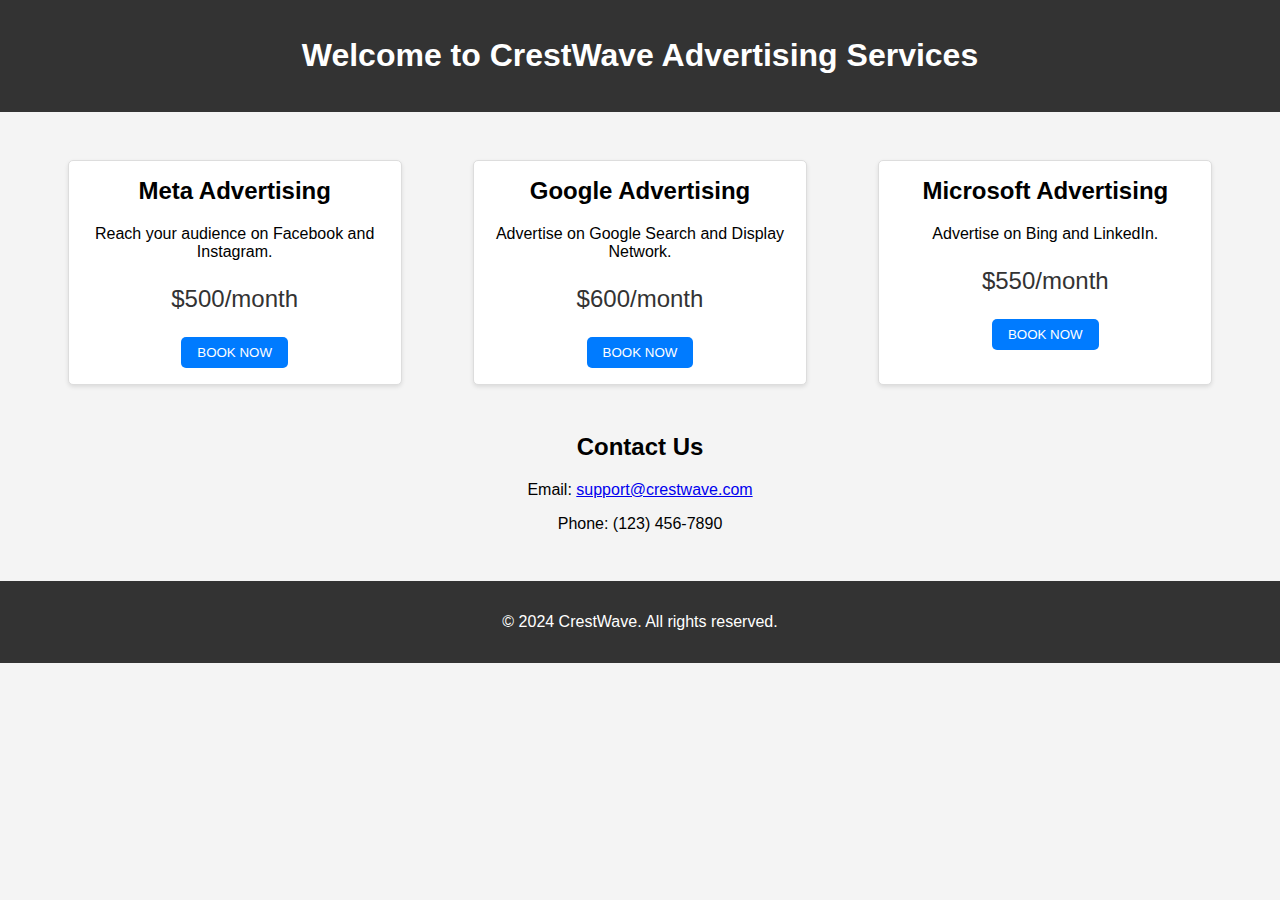
<file: ad1.html>
<!DOCTYPE html>
<html lang="en">
<head>
    <meta charset="UTF-8">
    <meta name="viewport" content="width=device-width, initial-scale=1.0">
    <title>CrestWave Advertising Services</title>
    <style>
        body {
            font-family: Arial, sans-serif;
            margin: 0;
            padding: 0;
            background-color: #f4f4f4;
        }
        header {
            background-color: #333;
            color: #fff;
            padding: 1rem 0;
            text-align: center;
        }
        main {
            padding: 2rem;
        }
        .pricing {
            display: flex;
            justify-content: space-around;
            flex-wrap: wrap;
        }
        .card {
            background-color: #fff;
            border: 1px solid #ddd;
            border-radius: 5px;
            box-shadow: 0 2px 4px rgba(0, 0, 0, 0.1);
            margin: 1rem;
            padding: 1rem;
            text-align: center;
            width: 300px;
        }
        .card h2 {
            margin-top: 0;
        }
        .price {
            font-size: 1.5rem;
            color: #333;
        }
        button {
            background-color: #007bff;
            border: none;
            border-radius: 5px;
            color: #fff;
            cursor: pointer;
            padding: 0.5rem 1rem;
            text-transform: uppercase;
        }
        button:hover {
            background-color: #0056b3;
        }
        footer {
            background-color: #333;
            color: #fff;
            padding: 1rem 0;
            text-align: center;
        }
        .contact-info {
            margin-top: 2rem;
            text-align: center;
        }
    </style>
</head>
<body>
    <header>
        <h1>Welcome to CrestWave Advertising Services</h1>
    </header>
    <main>
        <section class="pricing">
            <div class="card">
                <h2>Meta Advertising</h2>
                <p>Reach your audience on Facebook and Instagram.</p>
                <p class="price">$500/month</p>
                <button onclick="bookNow('Meta Advertising')">Book Now</button>
            </div>
            <div class="card">
                <h2>Google Advertising</h2>
                <p>Advertise on Google Search and Display Network.</p>
                <p class="price">$600/month</p>
                <button onclick="bookNow('Google Advertising')">Book Now</button>
            </div>
            <div class="card">
                <h2>Microsoft Advertising</h2>
                <p>Advertise on Bing and LinkedIn.</p>
                <p class="price">$550/month</p>
                <button onclick="bookNow('Microsoft Advertising')">Book Now</button>
            </div>
        </section>
        <section class="contact-info">
            <h2>Contact Us</h2>
            <p>Email: <a href="mailto:support@crestwave.com">support@crestwave.com</a></p>
            <p>Phone: (123) 456-7890</p>
        </section>
    </main>
    <footer>
        <p>© 2024 CrestWave. All rights reserved.</p>
    </footer>
    <script>
        function bookNow(service) {
            alert(`You have selected ${service}. Our team will contact you soon!`);
        }
    </script>
</body>
</html>
</file>
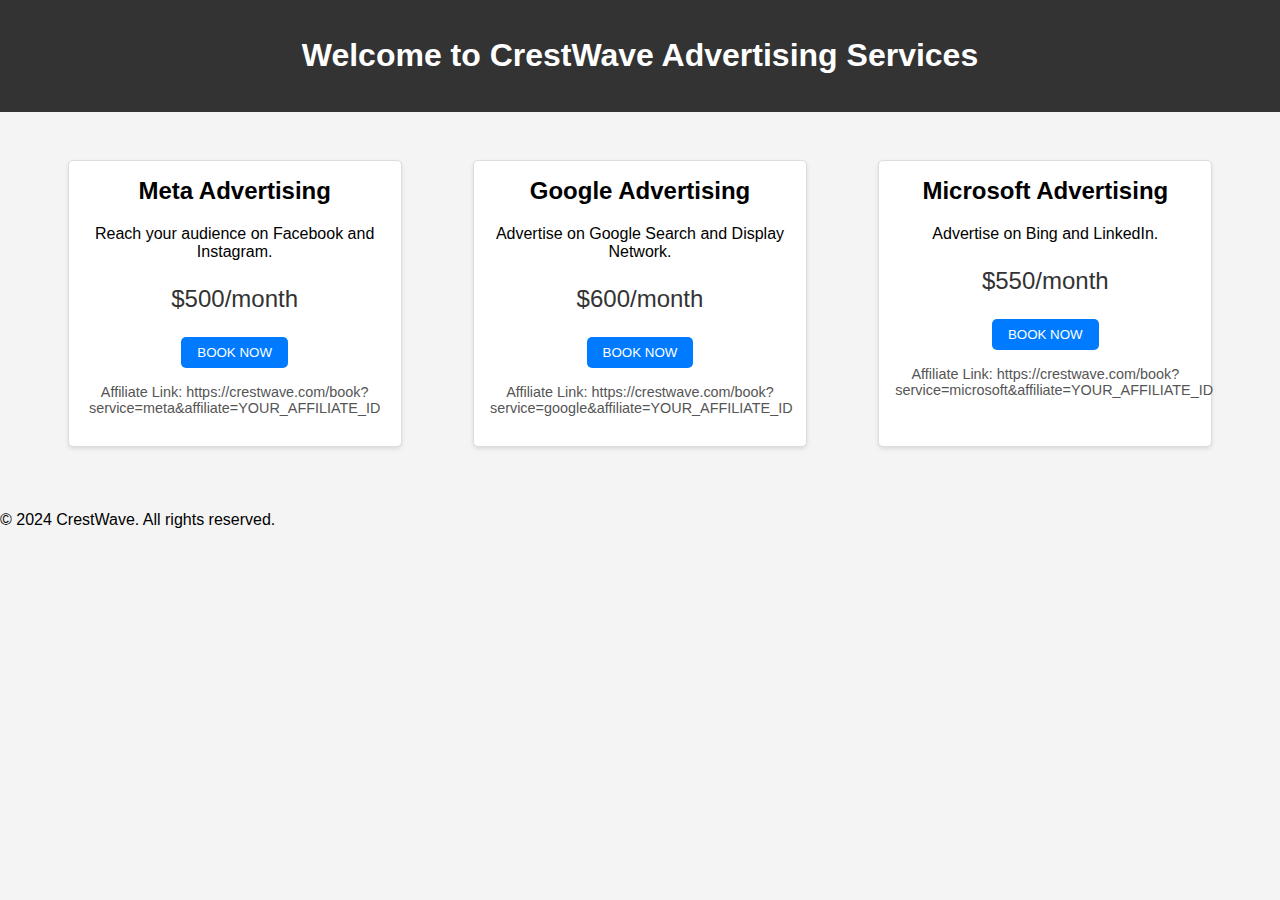
<file: af.html>
<!DOCTYPE html>
<html lang="en">
<head>
    <meta charset="UTF-8">
    <meta name="viewport" content="width=device-width, initial-scale=1.0">
    <title>CrestWave Advertising Services</title>
    <style>
        body {
            font-family: Arial, sans-serif;
            margin: 0;
            padding: 0;
            background-color: #f4f4f4;
        }
        header {
            background-color: #333;
            color: #fff;
            padding: 1rem 0;
            text-align: center;
        }
        main {
            padding: 2rem;
        }
        .pricing {
            display: flex;
            justify-content: space-around;
            flex-wrap: wrap;
        }
        .card {
            background-color: #fff;
            border: 1px solid #ddd;
            border-radius: 5px;
            box-shadow: 0 2px 4px rgba(0, 0, 0, 0.1);
            margin: 1rem;
            padding: 1rem;
            text-align: center;
            width: 300px;
        }
        .card h2 {
            margin-top: 0;
        }
        .price {
            font-size: 1.5rem;
            color: #333;
        }
        button {
            background-color: #007bff;
            border: none;
            border-radius: 5px;
            color: #fff;
            cursor: pointer;
            padding: 0.5rem 1rem;
            text-transform: uppercase;
        }
        button:hover {
            background-color: #0056b3;
        }
        .affiliate-link {
            margin-top: 1rem;
            font-size: 0.9rem;
            color: #555;
        }
    </style>
</head>
<body>
    <header>
        <h1>Welcome to CrestWave Advertising Services</h1>
    </header>
    <main>
        <section class="pricing">
            <div class="card">
                <h2>Meta Advertising</h2>
                <p>Reach your audience on Facebook and Instagram.</p>
                <p class="price">$500/month</p>
                <button onclick="bookNow('Meta Advertising')">Book Now</button>
                <p class="affiliate-link">Affiliate Link: <span id="meta-affiliate-link"></span></p>
            </div>
            <div class="card">
                <h2>Google Advertising</h2>
                <p>Advertise on Google Search and Display Network.</p>
                <p class="price">$600/month</p>
                <button onclick="bookNow('Google Advertising')">Book Now</button>
                <p class="affiliate-link">Affiliate Link: <span id="google-affiliate-link"></span></p>
            </div>
            <div class="card">
                <h2>Microsoft Advertising</h2>
                <p>Advertise on Bing and LinkedIn.</p>
                <p class="price">$550/month</p>
                <button onclick="bookNow('Microsoft Advertising')">Book Now</button>
                <p class="affiliate-link">Affiliate Link: <span id="microsoft-affiliate-link"></span></p>
            </div>
        </section>
    </main>
    <footer>
        <p>© 2024 CrestWave. All rights reserved.</p>
    </footer>
    <script>
        function bookNow(service) {
            alert(`You have selected ${service}. Our team will contact you soon!`);
        }

        // Function to generate affiliate links
        function generateAffiliateLinks() {
            const affiliateId = 'YOUR_AFFILIATE_ID'; // Replace with actual affiliate ID
            document.getElementById('meta-affiliate-link').innerText = `https://crestwave.com/book?service=meta&affiliate=${affiliateId}`;
            document.getElementById('google-affiliate-link').innerText = `https://crestwave.com/book?service=google&affiliate=${affiliateId}`;
            document.getElementById('microsoft-affiliate-link').innerText = `https://crestwave.com/book?service=microsoft&affiliate=${affiliateId}`;
        }

        // Call the function to generate affiliate links on page load
        window.onload = generateAffiliateLinks;
    </script>
</body>
</html>
</file>
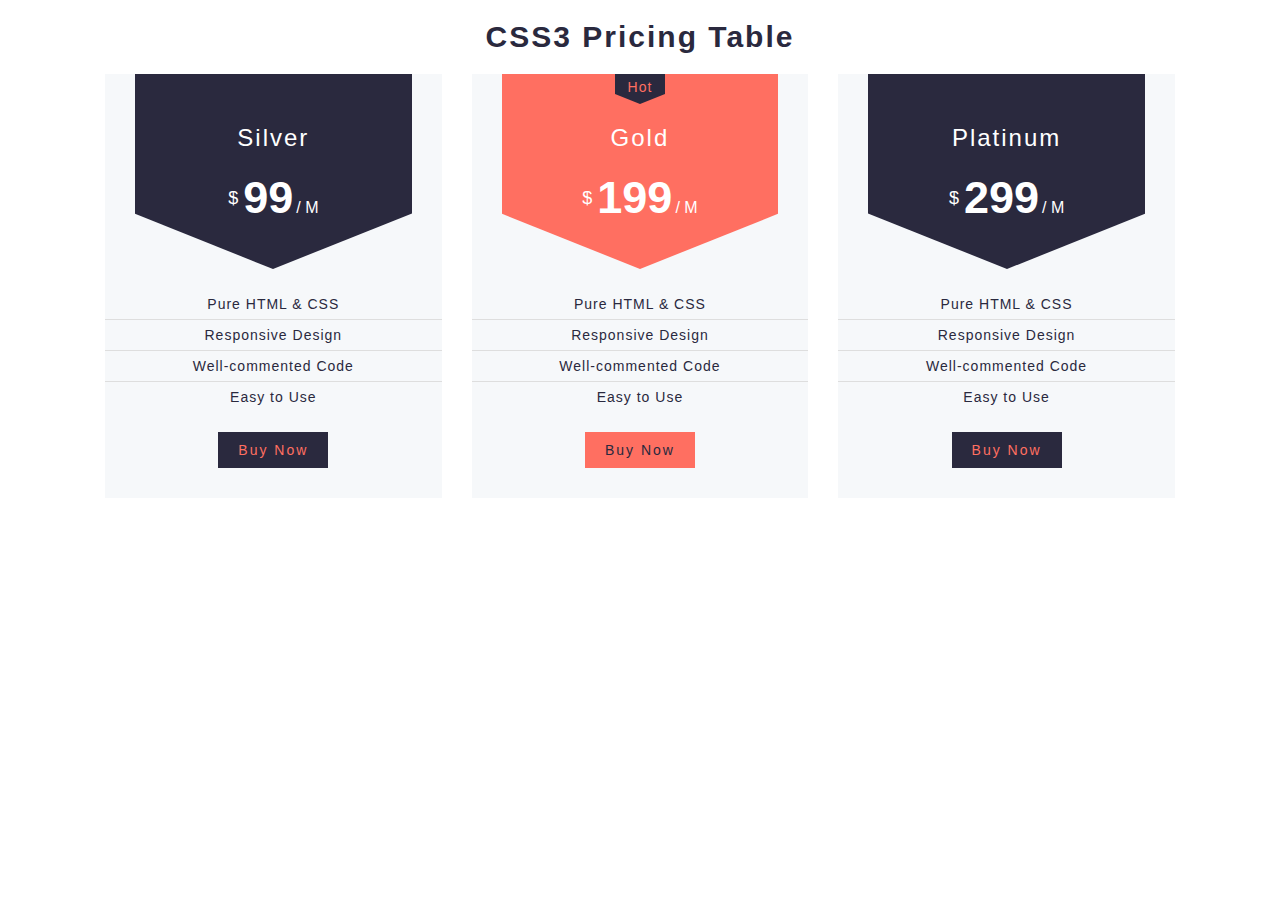
<file: pt5.html>
﻿<!DOCTYPE html>

<html lang="en" xmlns="http://www.w3.org/1999/xhtml">
<head>
    <meta charset="utf-8" />
    <title></title>
</head>
    <link href="pt5.css" rel="stylesheet">

<body>
    <h1 class="demo-title">
  CSS3 Pricing Table<br>
</h1>
<div class="pricing-table">
  <div class="ptable-item">
    <div class="ptable-single">
      <div class="ptable-header">
        <div class="ptable-title">
          <h2>Silver</h2>
        </div>
        <div class="ptable-price">
          <h2><small>$</small>99<span>/ M</span></h2>
        </div>
      </div>
      <div class="ptable-body">
        <div class="ptable-description">
          <ul>
            <li>Pure HTML & CSS</li>
            <li>Responsive Design</li>
            <li>Well-commented Code</li>
            <li>Easy to Use</li>
          </ul>
        </div>
      </div>
      <div class="ptable-footer">
        <div class="ptable-action">
          <a href="">Buy Now</a>
        </div>
      </div>
    </div>
  </div>

  <div class="ptable-item featured-item">
    <div class="ptable-single">
      <div class="ptable-header">
        <div class="ptable-status">
          <span>Hot</span>
        </div>
        <div class="ptable-title">
          <h2>Gold</h2>
        </div>
        <div class="ptable-price">
          <h2><small>$</small>199<span>/ M</span></h2>
        </div>
      </div>
      <div class="ptable-body">
        <div class="ptable-description">
          <ul>
            <li>Pure HTML & CSS</li>
            <li>Responsive Design</li>
            <li>Well-commented Code</li>
            <li>Easy to Use</li>
          </ul>
        </div>
      </div>
      <div class="ptable-footer">
        <div class="ptable-action">
          <a href="">Buy Now</a>
        </div>
      </div>
    </div>
  </div>

  <div class="ptable-item">
    <div class="ptable-single">
      <div class="ptable-header">
        <div class="ptable-title">
          <h2>Platinum</h2>
        </div>
        <div class="ptable-price">
          <h2><small>$</small>299<span>/ M</span></h2>
        </div>
      </div>
      <div class="ptable-body">
        <div class="ptable-description">
          <ul>
            <li>Pure HTML & CSS</li>
            <li>Responsive Design</li>
            <li>Well-commented Code</li>
            <li>Easy to Use</li>
          </ul>
        </div>
      </div>
      <div class="ptable-footer">
        <div class="ptable-action">
          <a href="">Buy Now</a>
        </div>
      </div>
    </div>
  </div>
</div>
</body>
</html>
</file>
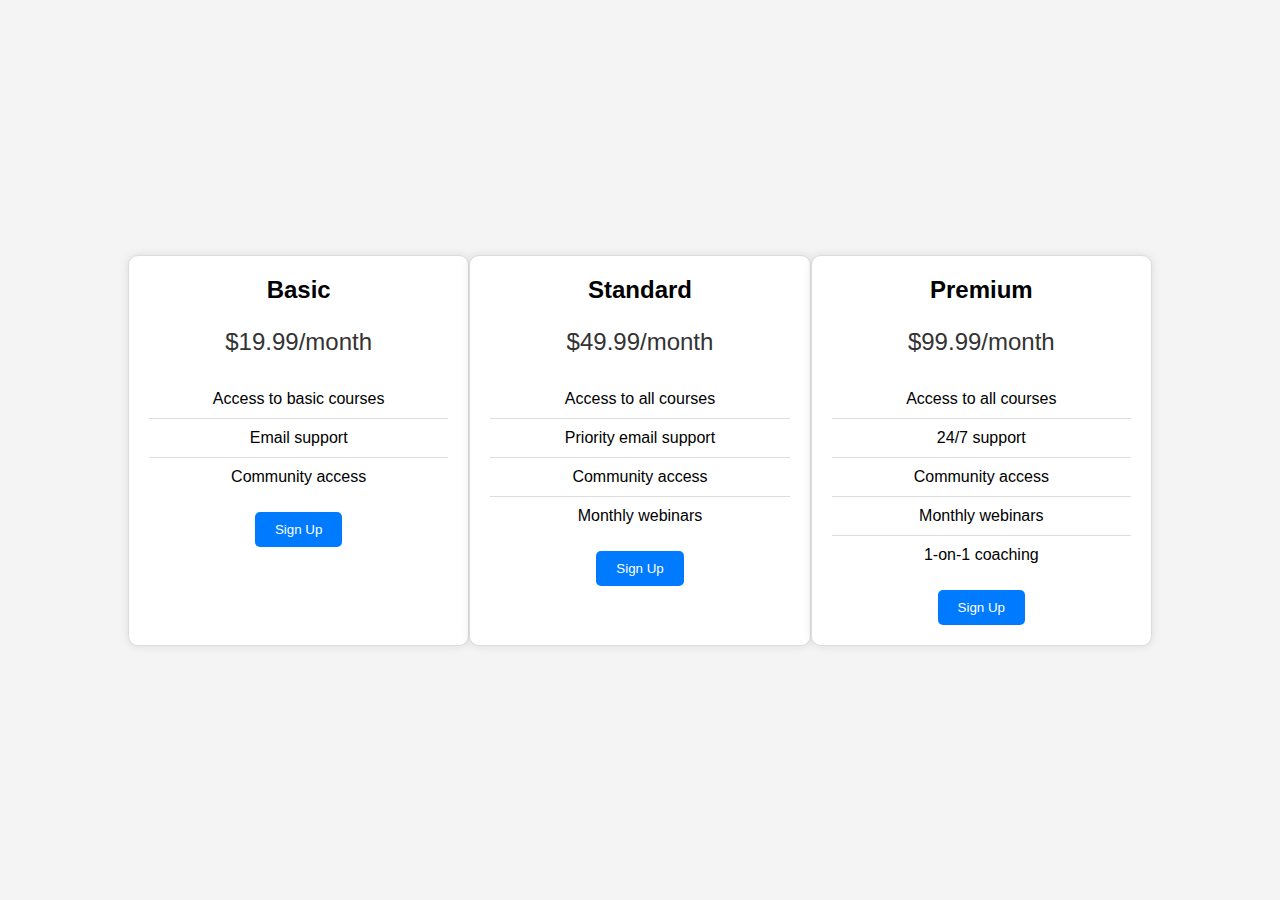
<file: pt6.html>
﻿<!DOCTYPE html>
<html lang="en">
<head>
    <meta charset="UTF-8">
    <meta name="viewport" content="width=device-width, initial-scale=1.0">
    <title>Pricing Table</title>
    <style>
        body {
            font-family: Arial, sans-serif;
            background-color: #f4f4f4;
            display: flex;
            justify-content: center;
            align-items: center;
            height: 100vh;
            margin: 0;
        }
        .pricing-table {
            display: flex;
            justify-content: space-around;
            width: 80%;
            margin: 0 auto;
        }
        .pricing-plan {
            background: #fff;
            border: 1px solid #ddd;
            border-radius: 10px;
            padding: 20px;
            width: 30%;
            text-align: center;
            box-shadow: 0 0 10px rgba(0, 0, 0, 0.1);
        }
        .pricing-plan h2 {
            margin-top: 0;
        }
        .pricing-plan ul {
            list-style: none;
            padding: 0;
        }
        .pricing-plan ul li {
            padding: 10px 0;
            border-bottom: 1px solid #ddd;
        }
        .pricing-plan ul li:last-child {
            border-bottom: none;
        }
        .pricing-plan .price {
            font-size: 24px;
            color: #333;
        }
        .pricing-plan button {
            background: #007bff;
            color: #fff;
            border: none;
            padding: 10px 20px;
            border-radius: 5px;
            cursor: pointer;
        }
        .pricing-plan button:hover {
            background: #0056b3;
        }
    </style>
</head>
<body>
    <div class="pricing-table">
        <div class="pricing-plan">
            <h2>Basic</h2>
            <p class="price">$19.99/month</p>
            <ul>
                <li>Access to basic courses</li>
                <li>Email support</li>
                <li>Community access</li>
            </ul>
            <button>Sign Up</button>
        </div>
        <div class="pricing-plan">
            <h2>Standard</h2>
            <p class="price">$49.99/month</p>
            <ul>
                <li>Access to all courses</li>
                <li>Priority email support</li>
                <li>Community access</li>
                <li>Monthly webinars</li>
            </ul>
            <button>Sign Up</button>
        </div>
        <div class="pricing-plan">
            <h2>Premium</h2>
            <p class="price">$99.99/month</p>
            <ul>
                <li>Access to all courses</li>
                <li>24/7 support</li>
                <li>Community access</li>
                <li>Monthly webinars</li>
                <li>1-on-1 coaching</li>
            </ul>
            <button>Sign Up</button>
        </div>
    </div>
</body>
</html>
</file>
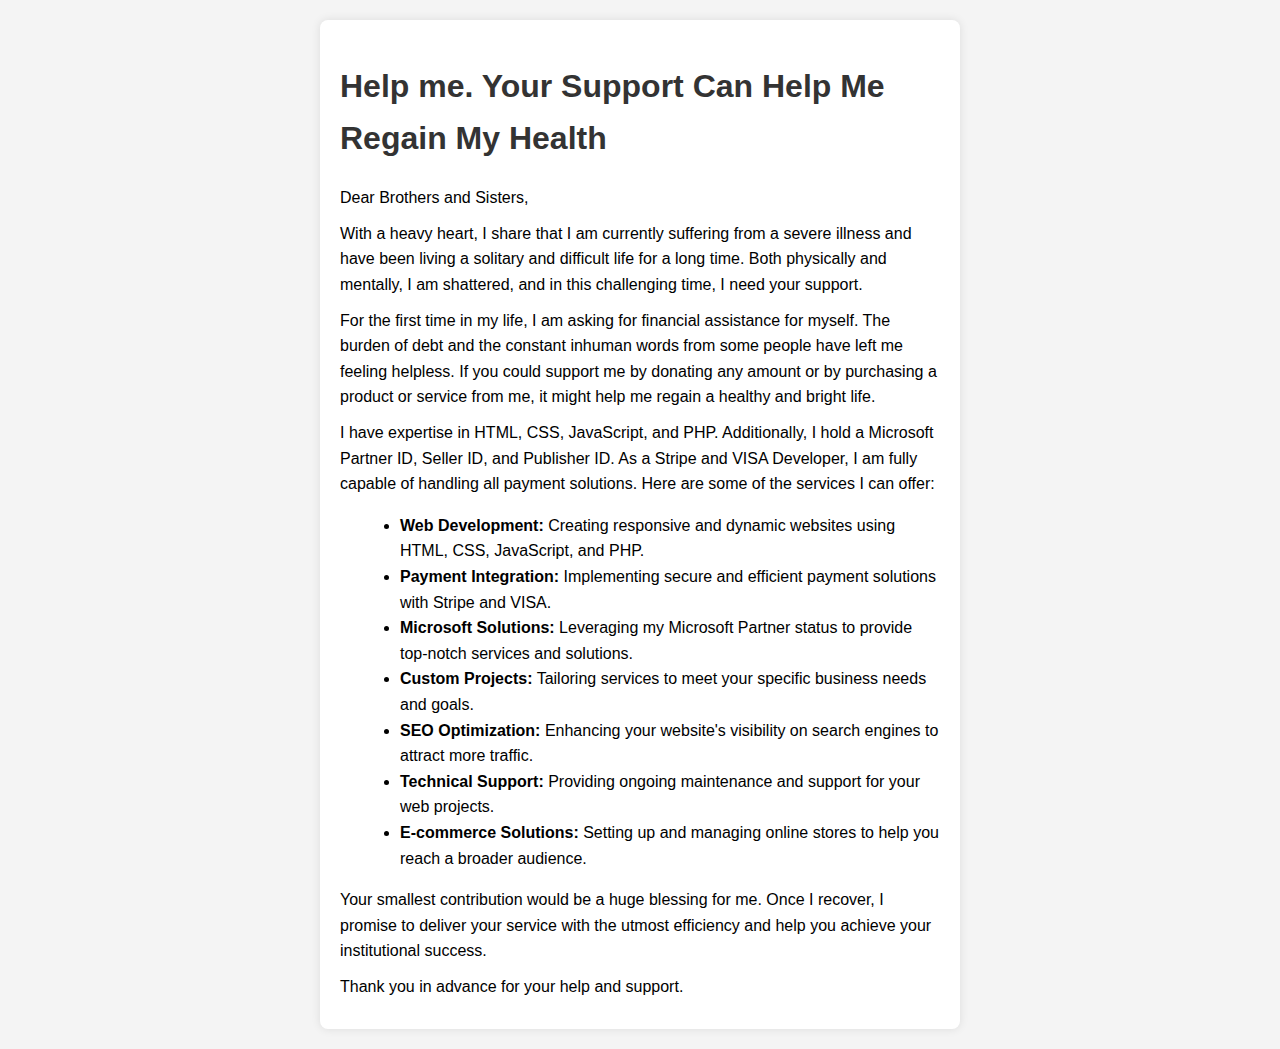
<file: pt7.html>
﻿<!DOCTYPE html>
<html lang="en">
<head>
    <meta charset="UTF-8">
    <meta name="viewport" content="width=device-width, initial-scale=1.0">
    <title>Help Me</title>
    <style>
        body {
            font-family: Arial, sans-serif;
            line-height: 1.6;
            margin: 20px;
            background-color: #f4f4f4;
        }
        .container {
            max-width: 600px;
            margin: auto;
            background: #fff;
            padding: 20px;
            border-radius: 8px;
            box-shadow: 0 0 10px rgba(0, 0, 0, 0.1);
        }
        h1 {
            color: #333;
        }
        p {
            margin: 10px 0;
        }
        ul {
            list-style-type: disc;
            margin-left: 20px;
        }
    </style>
</head>
<body>
    <div class="container">
        <h1>Help me. Your Support Can Help Me Regain My Health</h1>
        <p>Dear Brothers and Sisters,</p>
        <p>With a heavy heart, I share that I am currently suffering from a severe illness and have been living a solitary and difficult life for a long time. Both physically and mentally, I am shattered, and in this challenging time, I need your support.</p>
        <p>For the first time in my life, I am asking for financial assistance for myself. The burden of debt and the constant inhuman words from some people have left me feeling helpless. If you could support me by donating any amount or by purchasing a product or service from me, it might help me regain a healthy and bright life.</p>
        <p>I have expertise in HTML, CSS, JavaScript, and PHP. Additionally, I hold a Microsoft Partner ID, Seller ID, and Publisher ID. As a Stripe and VISA Developer, I am fully capable of handling all payment solutions. Here are some of the services I can offer:</p>
        <ul>
            <li><strong>Web Development:</strong> Creating responsive and dynamic websites using HTML, CSS, JavaScript, and PHP.</li>
            <li><strong>Payment Integration:</strong> Implementing secure and efficient payment solutions with Stripe and VISA.</li>
            <li><strong>Microsoft Solutions:</strong> Leveraging my Microsoft Partner status to provide top-notch services and solutions.</li>
            <li><strong>Custom Projects:</strong> Tailoring services to meet your specific business needs and goals.</li>
            <li><strong>SEO Optimization:</strong> Enhancing your website's visibility on search engines to attract more traffic.</li>
            <li><strong>Technical Support:</strong> Providing ongoing maintenance and support for your web projects.</li>
            <li><strong>E-commerce Solutions:</strong> Setting up and managing online stores to help you reach a broader audience.</li>
        </ul>
        <p>Your smallest contribution would be a huge blessing for me. Once I recover, I promise to deliver your service with the utmost efficiency and help you achieve your institutional success.</p>
        <p>Thank you in advance for your help and support.</p>
    </div>
</body>
</html>
</file>
<file: pt5.css>
﻿*,
*::before,
*::after {
    box-sizing: border-box;
}

body {
    margin: 0;
    font-family: Arial, Helvetica, sans-serif;
    background: #ffffff;
}

h1.demo-title {
    text-align: center;
    font-size: 30px;
    font-weight: 600;
    color: #2A293E;
    letter-spacing: 2px;
}

    h1.demo-title a {
        font-size: 16px;
        font-weight: 300;
    }

.pricing-table {
    display: flex;
    flex-flow: row wrap;
    width: 100%;
    max-width: 1100px;
    margin: 0 auto;
    background: #ffffff;
}

    .pricing-table .ptable-item {
        width: 33.33%;
        padding: 0 15px;
        margin-bottom: 30px;
    }

@media (max-width: 992px) {
    .pricing-table .ptable-item {
        width: 33.33%;
    }
}

@media (max-width: 768px) {
    .pricing-table .ptable-item {
        width: 50%;
    }
}

@media (max-width: 576px) {
    .pricing-table .ptable-item {
        width: 100%;
    }
}

.pricing-table .ptable-single {
    position: relative;
    width: 100%;
    overflow: hidden;
}

.pricing-table .ptable-header,
.pricing-table .ptable-body,
.pricing-table .ptable-footer {
    position: relative;
    width: 100%;
    text-align: center;
    overflow: hidden;
}

.pricing-table .ptable-status,
.pricing-table .ptable-title,
.pricing-table .ptable-price,
.pricing-table .ptable-description,
.pricing-table .ptable-action {
    position: relative;
    width: 100%;
    text-align: center;
}

.pricing-table .ptable-single {
    background: #f6f8fa;
}

    .pricing-table .ptable-single:hover {
        box-shadow: 0 0 10px #999999;
    }

.pricing-table .ptable-header {
    margin: 0 30px;
    padding: 30px 0 45px 0;
    width: auto;
    background: #2A293E;
}

    .pricing-table .ptable-header::before,
    .pricing-table .ptable-header::after {
        content: "";
        position: absolute;
        bottom: 0;
        width: 0;
        height: 0;
        border-bottom: 100px solid #f6f8fa;
    }

    .pricing-table .ptable-header::before {
        right: 50%;
        border-right: 250px solid transparent;
    }

    .pricing-table .ptable-header::after {
        left: 50%;
        border-left: 250px solid transparent;
    }

.pricing-table .ptable-item.featured-item .ptable-header {
    background: #FF6F61;
}

.pricing-table .ptable-status {
    margin-top: -30px;
}

    .pricing-table .ptable-status span {
        position: relative;
        display: inline-block;
        width: 50px;
        height: 30px;
        padding: 5px 0;
        text-align: center;
        color: #FF6F61;
        font-size: 14px;
        font-weight: 300;
        letter-spacing: 1px;
        background: #2A293E;
    }

        .pricing-table .ptable-status span::before,
        .pricing-table .ptable-status span::after {
            content: "";
            position: absolute;
            bottom: 0;
            width: 0;
            height: 0;
            border-bottom: 10px solid #FF6F61;
        }

        .pricing-table .ptable-status span::before {
            right: 50%;
            border-right: 25px solid transparent;
        }

        .pricing-table .ptable-status span::after {
            left: 50%;
            border-left: 25px solid transparent;
        }

.pricing-table .ptable-title h2 {
    color: #ffffff;
    font-size: 24px;
    font-weight: 300;
    letter-spacing: 2px;
}

.pricing-table .ptable-price h2 {
    margin: 0;
    color: #ffffff;
    font-size: 45px;
    font-weight: 700;
    margin-left: 15px;
}

    .pricing-table .ptable-price h2 small {
        position: absolute;
        font-size: 18px;
        font-weight: 300;
        margin-top: 16px;
        margin-left: -15px;
    }

    .pricing-table .ptable-price h2 span {
        margin-left: 3px;
        font-size: 16px;
        font-weight: 300;
    }

.pricing-table .ptable-body {
    padding: 20px 0;
}

.pricing-table .ptable-description ul {
    margin: 0;
    padding: 0;
    list-style: none;
}

    .pricing-table .ptable-description ul li {
        color: #2A293E;
        font-size: 14px;
        font-weight: 300;
        letter-spacing: 1px;
        padding: 7px;
        border-bottom: 1px solid #dedede;
    }

        .pricing-table .ptable-description ul li:last-child {
            border: none;
        }

.pricing-table .ptable-footer {
    padding-bottom: 30px;
}

.pricing-table .ptable-action a {
    display: inline-block;
    padding: 10px 20px;
    color: #FF6F61;
    font-size: 14px;
    font-weight: 500;
    letter-spacing: 2px;
    text-decoration: none;
    background: #2A293E;
}

    .pricing-table .ptable-action a:hover {
        color: #2A293E;
        background: #FF6F61;
    }

.pricing-table .ptable-item.featured-item .ptable-action a {
    color: #2A293E;
    background: #FF6F61;
}

    .pricing-table .ptable-item.featured-item .ptable-action a:hover {
        color: #FF6F61;
        background: #2A293E;
    }
</file>
